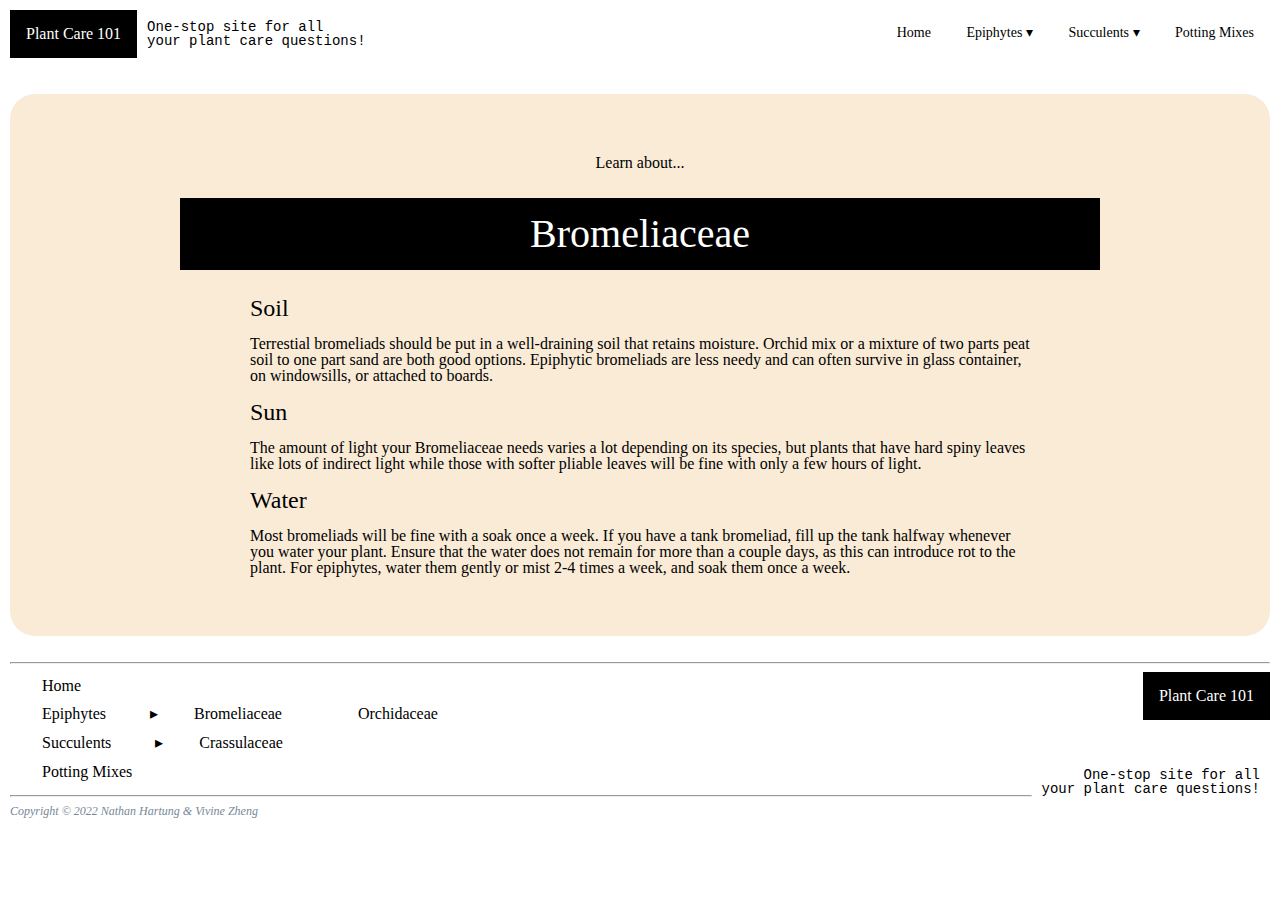
<file: bromeliaceae.html>
<!DOCTYPE html>
<html lang="en">

<head>
    <meta charset="utf-8">
    <meta http-equiv="X-UA-Compatible" content="IE=edge">
    <meta name="viewport" content="width=device-width, initial-scale=1">

    <meta name="author" content="Nathan Hartung, Vivine Zheng">
    <meta name="description" content="One-stop site for all your plant care questions!">
    <meta name="keywords" content="epiphytes, succulents, plant care, epiphyte care, succulent care, houseplant care">

    <title>Plant Care 101</title>

    <link rel="stylesheet" href="styles/main.css">
</head>

<body>
    <div class="container">
        <header>
            <nav class="navbar">
                <div class="title-container">
                    <h1><a href="index.html">Plant Care 101</a></h1>
                </div>
                <div class="subtitle-container">
                    <h3>One-stop site for all <br />your plant care questions!</h3>
                </div>
                <nav class="navbar-right">
                    <div class="dropdown">
                        <span class="dropbtn">
                            <span><a href="index.html">Home</a></span>
                            <i class="fa fa-caret-down"></i>
                        </span>
                    </div>
                    <div class="dropdown">
                        <div class="dropbtn">
                            <span><a href="epiphytes.html">Epiphytes</a> ▾</span>
                            <i class="fa fa-caret-down"></i>
                        </div>
                        <div class="dropdown-content">
                            <a href="bromeliaceae.html">Bromeliaceae</a>
                            <a href="orchidaceae.html">Orchidaceae</a>
                        </div>
                    </div>
                    <div class="dropdown">
                        <span class="dropbtn">
                            <span><a href="succulents.html">Succulents</a> ▾</span>
                            <i class="fa fa-caret-down"></i>
                        </span>
                        <div class="dropdown-content">
                            <a href="crassulaceae.html">Crassulaceae</a>
                        </div>
                    </div>
                    <div class="dropdown">
                        <span class="dropbtn">
                            <span><a href="other.html">Potting Mixes</a></span>
                            <i class="fa fa-caret-down"></i>
                        </span>
                    </div>
                </nav>
            </nav>
        </header>
    </div>

    <section>
        <div class="col-4" style="width: 100%;">
            <div class="container" style="background-color: antiquewhite; border-radius: 25px;">
                <div class="container" style="padding: 60px 150px;">
                    <div class="container" style="margin: 0px; padding: 0px 80px; text-align: center;">
                        <p>Learn about...</p>
                        <br>
                    </div>
                    <div class="container" style="background-color: black; color: white; text-align: center;">
                        <h2 style="font-size: 40px;">Bromeliaceae</h2>
                    </div>
                    <div class="container" style="margin: 0px; padding: 0px 80px;">
                        <br>
                        <p>
                        <h3 style="font-size: 24px;">Soil</h3>
                        <br>
                        Terrestial bromeliads should be put in a well-draining soil that retains moisture. Orchid mix or
                        a mixture of two parts peat soil to one part sand are both good options. Epiphytic bromeliads
                        are less needy and can often survive in glass container, on windowsills, or attached to boards.
                        <br>
                        <br>
                        <h3 style="font-size: 24px;">Sun</h3>
                        <br>
                        The amount of light your Bromeliaceae needs varies a lot depending on its species, but plants
                        that have hard spiny leaves like lots of indirect light while those with softer pliable leaves
                        will be fine with only a few hours of light.
                        <br>
                        <br>
                        <h3 style="font-size: 24px;">Water</h3>
                        <br>
                        Most bromeliads will be fine with a soak once a week. If you have a tank bromeliad, fill up the
                        tank halfway whenever you water your plant. Ensure that the water does not remain for more than
                        a couple days, as this can introduce rot to the plant. For epiphytes, water them gently or mist
                        2-4 times a week, and soak them once a week.
                        </p>
                    </div>
                </div>
            </div>
        </div>
    </section>

    <section>
        <div class="container">
            <footer class="footer-container">
                <hr />
                <div class="footer-nav">
                    <div class="title-container" style="display: block; float: right;">
                        <h1><a href="index.html">Plant Care 101</a></h1>
                    </div>
                    <h4 class="category"><i><a href="index.html">Home</a></i></h4>
                    <br>
                    <h4 class="category"><i><a href="epiphytes.html">Epiphytes</a></i></h4> ▸
                    <h4 class="subcategory"><a href="bromeliaceae.html">Bromeliaceae</a></h4>
                    <h4 class="subcategory"><a href="orchidaceae.html">Orchidaceae</a></h4>
                    <br>
                    <h4 class="category"><i><a href="succulents.html">Succulents</a></i></h4> ▸
                    <h4 class="subcategory"><a href="crassulaceae.html">Crassulaceae</a></h4>
                    <br>
                    <div class="subtitle-container" style="text-align: right; display: block; float: right;">
                        <h3>One-stop site for all <br />your plant care questions!</h3>
                    </div>
                    <h4 class="category"><i><a href="other.html">Potting Mixes</a></i></h4>
                    <br>
                </div>
                <hr />
                <small>Copyright &copy; 2022 Nathan Hartung & Vivine Zheng</small>
            </footer>
        </div>
    </section>

</body>

</html>
</file>
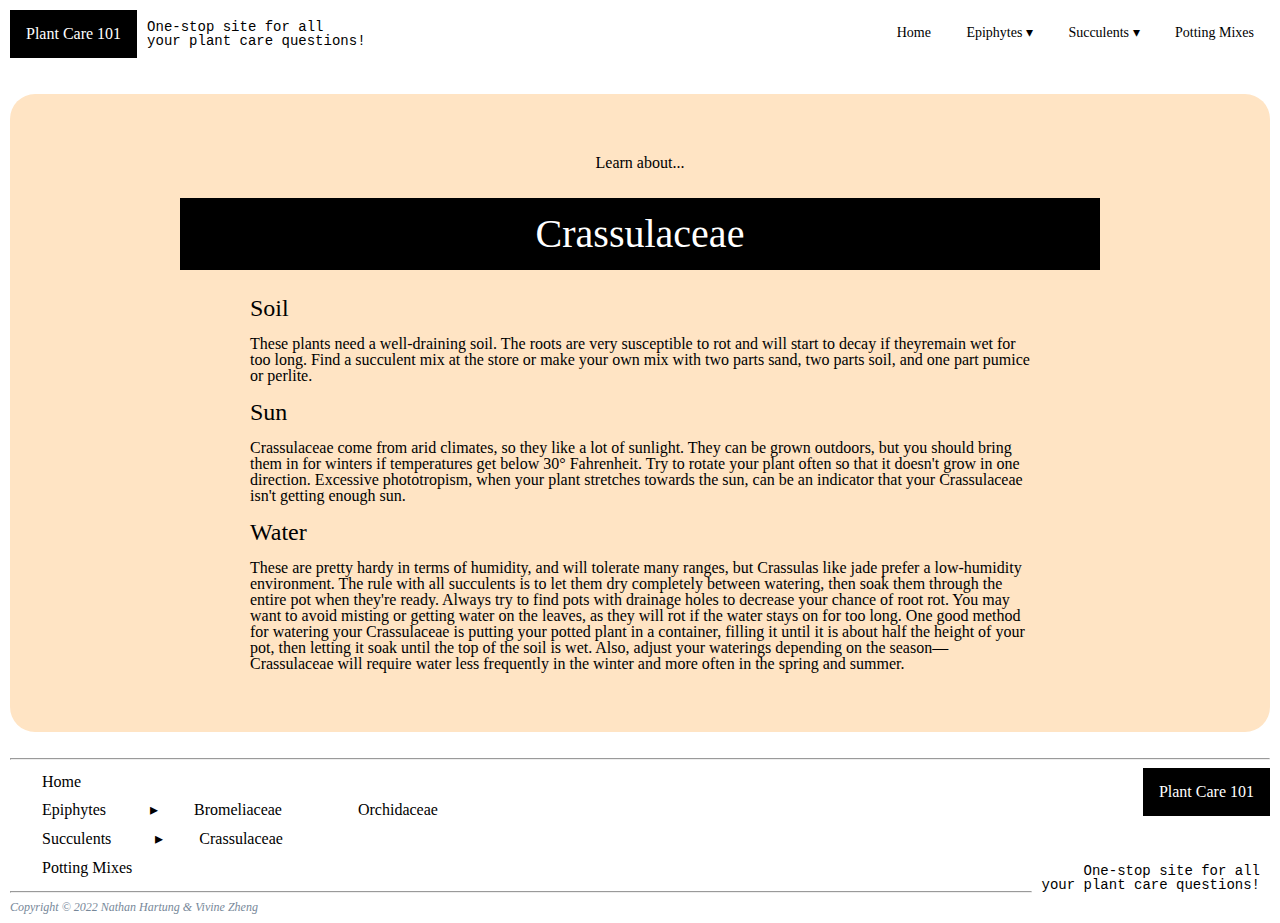
<file: crassulaceae.html>
<!DOCTYPE html>
<html lang="en">

<head>
    <meta charset="utf-8">
    <meta http-equiv="X-UA-Compatible" content="IE=edge">
    <meta name="viewport" content="width=device-width, initial-scale=1">

    <meta name="author" content="Nathan Hartung, Vivine Zheng">
    <meta name="description" content="One-stop site for all your plant care questions!">
    <meta name="keywords" content="epiphytes, succulents, plant care, epiphyte care, succulent care, houseplant care">

    <title>Plant Care 101</title>

    <link rel="stylesheet" href="styles/main.css">
</head>

<body>
    <div class="container">
        <header>
            <nav class="navbar">
                <div class="title-container">
                    <h1><a href="index.html">Plant Care 101</a></h1>
                </div>
                <div class="subtitle-container">
                    <h3>One-stop site for all <br />your plant care questions!</h3>
                </div>
                <nav class="navbar-right">
                    <div class="dropdown">
                        <span class="dropbtn">
                            <span><a href="index.html">Home</a></span>
                            <i class="fa fa-caret-down"></i>
                        </span>
                    </div>
                    <div class="dropdown">
                        <div class="dropbtn">
                            <span><a href="epiphytes.html">Epiphytes</a> ▾</span>
                            <i class="fa fa-caret-down"></i>
                        </div>
                        <div class="dropdown-content">
                            <a href="bromeliaceae.html">Bromeliaceae</a>
                            <a href="orchidaceae.html">Orchidaceae</a>
                        </div>
                    </div>
                    <div class="dropdown">
                        <span class="dropbtn">
                            <span><a href="succulents.html">Succulents</a> ▾</span>
                            <i class="fa fa-caret-down"></i>
                        </span>
                        <div class="dropdown-content">
                            <a href="crassulaceae.html">Crassulaceae</a>
                        </div>
                    </div>
                    <div class="dropdown">
                        <span class="dropbtn">
                            <span><a href="other.html">Potting Mixes</a></span>
                            <i class="fa fa-caret-down"></i>
                        </span>
                    </div>
                </nav>
            </nav>
        </header>
    </div>

    <section>
        <div class="col-4" style="width: 100%;">
            <div class="container" style="background-color: bisque; border-radius: 25px;">
                <div class="container" style="padding: 60px 150px;">
                    <div class="container" style="margin: 0px; padding: 0px 80px; text-align: center;">
                        <p>Learn about...</p>
                        <br>
                    </div>
                    <div class="container" style="background-color: black; color: white; text-align: center;">
                        <h2 style="font-size: 40px;">Crassulaceae</h2>
                    </div>
                    <div class="container" style="margin: 0px; padding: 0px 80px;">
                        <br>
                        <p>
                        <h3 style="font-size: 24px;">Soil</h3>
                        <br>
                        These plants need a well-draining soil. The roots are very susceptible to rot and will start to
                        decay if theyremain wet for too long. Find a succulent mix at the store or make your own mix
                        with two parts sand, two parts soil, and one part pumice or perlite.
                        <br>
                        <br>
                        <h3 style="font-size: 24px;">Sun</h3>
                        <br>
                        Crassulaceae come from arid climates, so they like a lot of sunlight. They can be grown
                        outdoors, but you should bring them in for winters if temperatures get below 30&deg; Fahrenheit.
                        Try to rotate your plant often so that it doesn't grow in one direction. Excessive phototropism,
                        when your plant stretches towards the sun, can be an indicator that your Crassulaceae isn't
                        getting enough sun.
                        <br>
                        <br>
                        <h3 style="font-size: 24px;">Water</h3>
                        <br>    
                        These are pretty hardy in terms of humidity, and will tolerate many ranges, but Crassulas like
                        jade prefer a low-humidity environment. The rule with all succulents is to let them dry
                        completely between watering, then soak them through the entire pot when they're ready. Always
                        try to find pots with drainage holes to decrease your chance of root rot. You may want to avoid
                        misting or getting water on the leaves, as they will rot if the water stays on for
                        too long. One good method for watering your Crassulaceae is putting your potted plant in a
                        container, filling it until it is about half the height of your pot, then letting it soak until
                        the top of the soil is wet. Also, adjust your waterings depending on the
                        season&mdash;Crassulaceae will require water less frequently in the winter and more often
                        in the spring and summer.
                        </p>
                    </div>
                </div>
            </div>
        </div>
    </section>

    <section>
        <div class="container">
            <footer class="footer-container">
                <hr />
                <div class="footer-nav">
                    <div class="title-container" style="display: block; float: right;">
                        <h1><a href="index.html">Plant Care 101</a></h1>
                    </div>
                    <h4 class="category"><i><a href="index.html">Home</a></i></h4>
                    <br>
                    <h4 class="category"><i><a href="epiphytes.html">Epiphytes</a></i></h4> ▸
                    <h4 class="subcategory"><a href="bromeliaceae.html">Bromeliaceae</a></h4>
                    <h4 class="subcategory"><a href="orchidaceae.html">Orchidaceae</a></h4>
                    <br>
                    <h4 class="category"><i><a href="succulents.html">Succulents</a></i></h4> ▸
                    <h4 class="subcategory"><a href="crassulaceae.html">Crassulaceae</a></h4>
                    <br>
                    <div class="subtitle-container" style="text-align: right; display: block; float: right;">
                        <h3>One-stop site for all <br />your plant care questions!</h3>
                    </div>
                    <h4 class="category"><i><a href="other.html">Potting Mixes</a></i></h4>
                    <br>
                </div>
                <hr />
                <small>Copyright &copy; 2022 Nathan Hartung & Vivine Zheng</small>
            </footer>
        </div>
    </section>

</body>

</html>
</file>
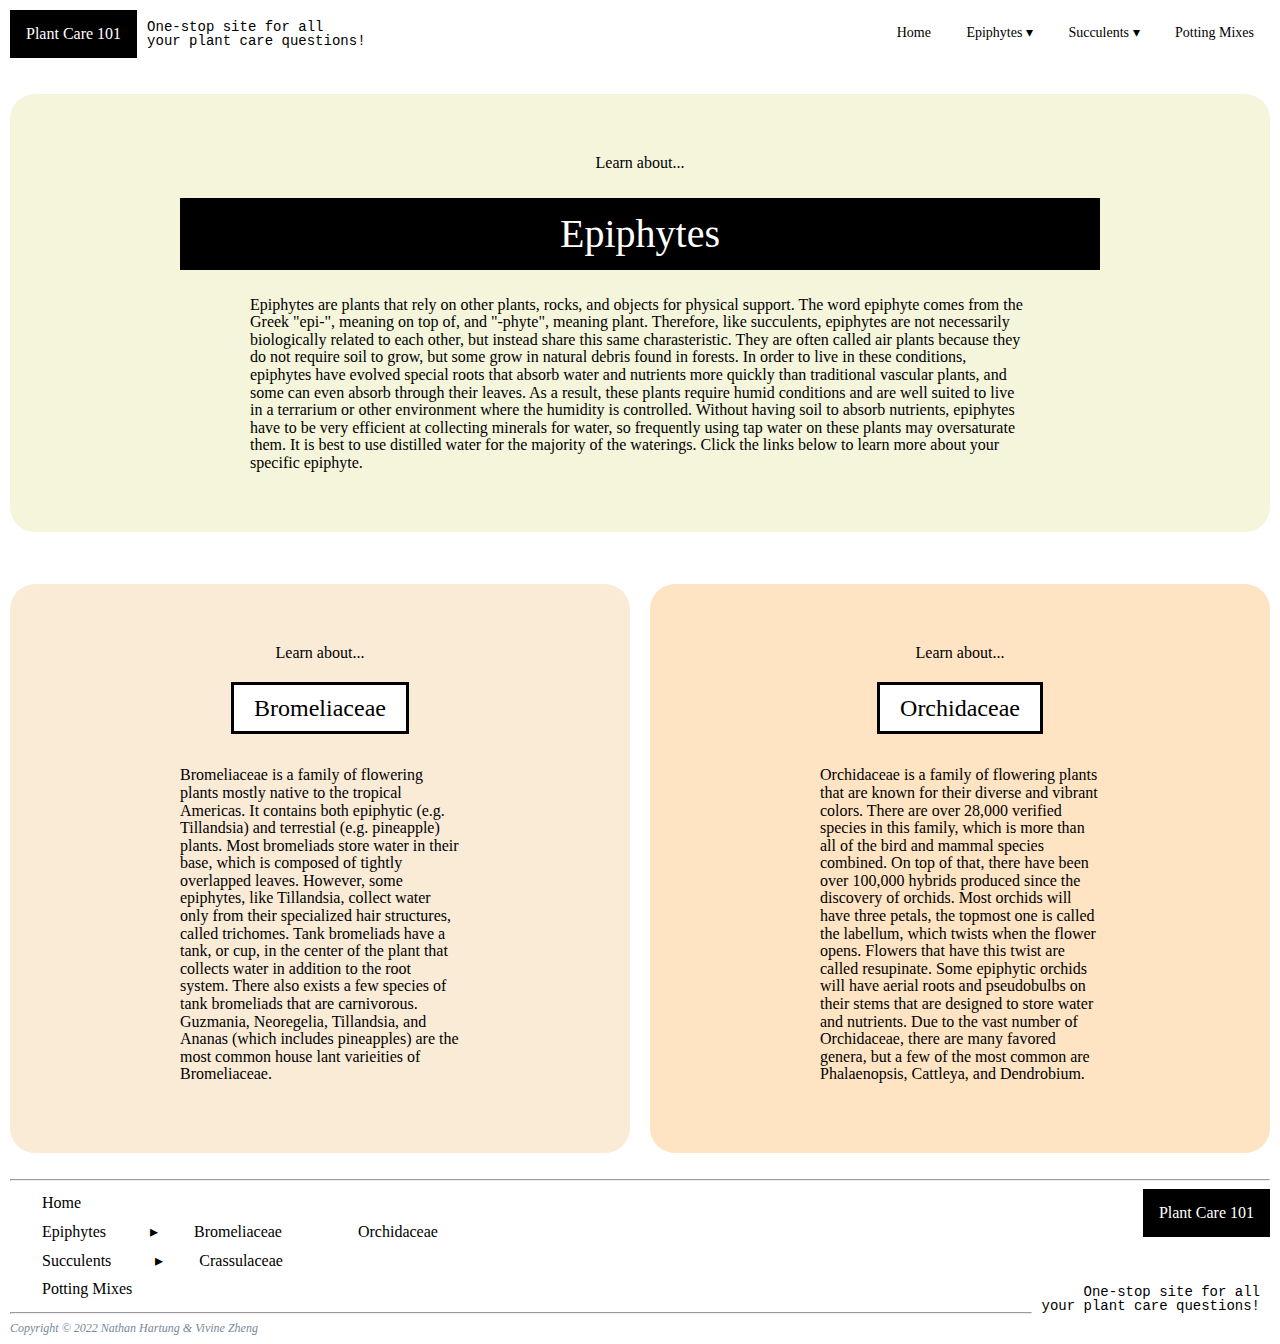
<file: epiphytes.html>
<!DOCTYPE html>
<html lang="en">

<head>
    <meta charset="utf-8">
    <meta http-equiv="X-UA-Compatible" content="IE=edge">
    <meta name="viewport" content="width=device-width, initial-scale=1">

    <meta name="author" content="Nathan Hartung, Vivine Zheng">
    <meta name="description" content="One-stop site for all your plant care questions!">
    <meta name="keywords" content="epiphytes, succulents, plant care, epiphyte care, succulent care, houseplant care">

    <title>Plant Care 101</title>

    <link rel="stylesheet" href="styles/main.css">
</head>

<body>
    <div class="container">
        <header>
            <nav class="navbar">
                <div class="title-container">
                    <h1><a href="index.html">Plant Care 101</a></h1>
                </div>
                <div class="subtitle-container">
                    <h3>One-stop site for all <br />your plant care questions!</h3>
                </div>
                <nav class="navbar-right">
                    <div class="dropdown">
                        <span class="dropbtn">
                            <span><a href="index.html">Home</a></span>
                            <i class="fa fa-caret-down"></i>
                        </span>
                    </div>
                    <div class="dropdown">
                        <div class="dropbtn">
                            <span><a href="epiphytes.html">Epiphytes</a> ▾</span>
                            <i class="fa fa-caret-down"></i>
                        </div>
                        <div class="dropdown-content">
                            <a href="bromeliaceae.html">Bromeliaceae</a>
                            <a href="orchidaceae.html">Orchidaceae</a>
                        </div>
                    </div>
                    <div class="dropdown">
                        <span class="dropbtn">
                            <span><a href="succulents.html">Succulents</a> ▾</span>
                            <i class="fa fa-caret-down"></i>
                        </span>
                        <div class="dropdown-content">
                            <a href="crassulaceae.html">Crassulaceae</a>
                        </div>
                    </div>
                    <div class="dropdown">
                        <span class="dropbtn">
                            <span><a href="other.html">Potting Mixes</a></span>
                            <i class="fa fa-caret-down"></i>
                        </span>
                    </div>
                </nav>
            </nav>
        </header>
    </div>

    <section>
        <div class="col-4" style="width: 100%;">
            <div class="container" style="background-color: beige; border-radius: 25px;">
                <div class="container" style="padding: 60px 150px;">
                    <div class="container" style="margin: 0px; padding: 0px 80px; text-align: center;">
                        <p>Learn about...</p>
                        <br>
                    </div>
                    <div class="container" style="background-color: black; color: white; text-align: center;">
                        <h2 style="font-size: 40px;">Epiphytes</h2>
                    </div>
                    <div class="container" style="margin: 0px; padding: 0px 80px;">
                        <br>
                        <p>
                            Epiphytes are plants that rely on other plants, rocks, and objects for physical support. The
                            word epiphyte comes from the Greek "epi-", meaning on top of, and "-phyte", meaning plant.
                            Therefore, like succulents, epiphytes are not necessarily biologically related to each
                            other, but instead share this same charasteristic. They are often called air plants because
                            they do not require soil to grow, but some grow in natural debris found in forests. In order
                            to live in these conditions, epiphytes have evolved special roots that absorb water and
                            nutrients more quickly than traditional vascular plants, and some can even absorb through
                            their leaves. As a result, these plants require humid conditions and are well suited to live
                            in a terrarium or other environment where the humidity is controlled. Without having soil to
                            absorb nutrients, epiphytes have to be very efficient at collecting minerals for water, so
                            frequently using tap water on these plants may oversaturate them. It is best to use
                            distilled water for the majority of the waterings. Click the links below to learn more
                            about your specific epiphyte.
                        </p>
                    </div>
                </div>
            </div>
        </div>
    </section>

    <section>
        <div class="col-6">
            <div class="container" style="background-color: antiquewhite; border-radius: 25px; min-height: 550px;">
                <div class="container" style="padding: 60px 150px;">
                    <div class="container" style="margin: 0px; padding: 0px 80px; text-align: center;">
                        <p>Learn about...</p>
                        <br>
                    </div>
                    <h4 style="font-size: 24px; margin-top: 10px; margin-bottom: 20px; text-align: center;"><a
                            href="bromeliaceae.html">Bromeliaceae</a></h4>
                    <div class="container">
                        <br>
                        <p>
                            Bromeliaceae is a family of flowering plants mostly native to the tropical Americas. It
                            contains both epiphytic (e.g. Tillandsia) and terrestial (e.g. pineapple) plants. Most
                            bromeliads store water in their base, which is composed of tightly overlapped leaves.
                            However, some epiphytes, like Tillandsia, collect water only from their specialized
                            hair structures, called trichomes. Tank bromeliads have a tank, or cup, in the center
                            of the plant that collects water in addition to the root system. There also exists a
                            few species of tank bromeliads that are carnivorous. Guzmania, Neoregelia, Tillandsia,
                            and Ananas (which includes pineapples) are the most common house lant varieities of
                            Bromeliaceae.
                        </p>
                    </div>
                </div>
            </div>
        </div>
        <div class="col-6"">
            <div class="container" style="background-color: bisque; border-radius: 25px; min-height: 550px;">
                <div class="container" style="padding: 60px 150px;">
                    <div class="container" style="margin: 0px; padding: 0px 80px; text-align: center;">
                        <p>Learn about...</p>
                        <br>
                    </div>
                    <h4 style="font-size: 24px; margin-top: 10px; margin-bottom: 20px; text-align: center;"><a
                            href="orchidaceae.html">Orchidaceae</a></h4>
                    <div class="container">
                        <br>
                        <p>
                            Orchidaceae is a family of flowering plants that are known for their diverse and vibrant
                            colors. There are over 28,000 verified species in this family, which is more than all of
                            the bird and mammal species combined. On top of that, there have been over 100,000
                            hybrids produced since the discovery of orchids. Most orchids will have three petals,
                            the topmost one is called the labellum, which twists when the flower opens. Flowers
                            that have this twist are called resupinate. Some epiphytic orchids will have aerial
                            roots and pseudobulbs on their stems that are designed to store water and nutrients. Due
                            to the vast number of Orchidaceae, there are many favored genera, but a few of the most
                            common are Phalaenopsis, Cattleya, and Dendrobium.
                        </p>
                    </div>
                </div>
            </div>
        </div>
    </section>

    <section>
        <div class="container">
            <footer class="footer-container">
                <hr />
                <div class="footer-nav">
                    <div class="title-container" style="display: block; float: right;">
                        <h1><a href="index.html">Plant Care 101</a></h1>
                    </div>
                    <h4 class="category"><i><a href="index.html">Home</a></i></h4>
                    <br>
                    <h4 class="category"><i><a href="epiphytes.html">Epiphytes</a></i></h4> ▸
                    <h4 class="subcategory"><a href="bromeliaceae.html">Bromeliaceae</a></h4>
                    <h4 class="subcategory"><a href="orchidaceae.html">Orchidaceae</a></h4>
                    <br>
                    <h4 class="category"><i><a href="succulents.html">Succulents</a></i></h4> ▸
                    <h4 class="subcategory"><a href="crassulaceae.html">Crassulaceae</a></h4>
                    <br>
                    <div class="subtitle-container" style="text-align: right; display: block; float: right;">
                        <h3>One-stop site for all <br />your plant care questions!</h3>
                    </div>
                    <h4 class="category"><i><a href="other.html">Potting Mixes</a></i></h4>
                    <br>
                </div>
                <hr />
                <small>Copyright &copy; 2022 Nathan Hartung & Vivine Zheng</small>
            </footer>
        </div>
    </section>

</body>

</html>
</file>
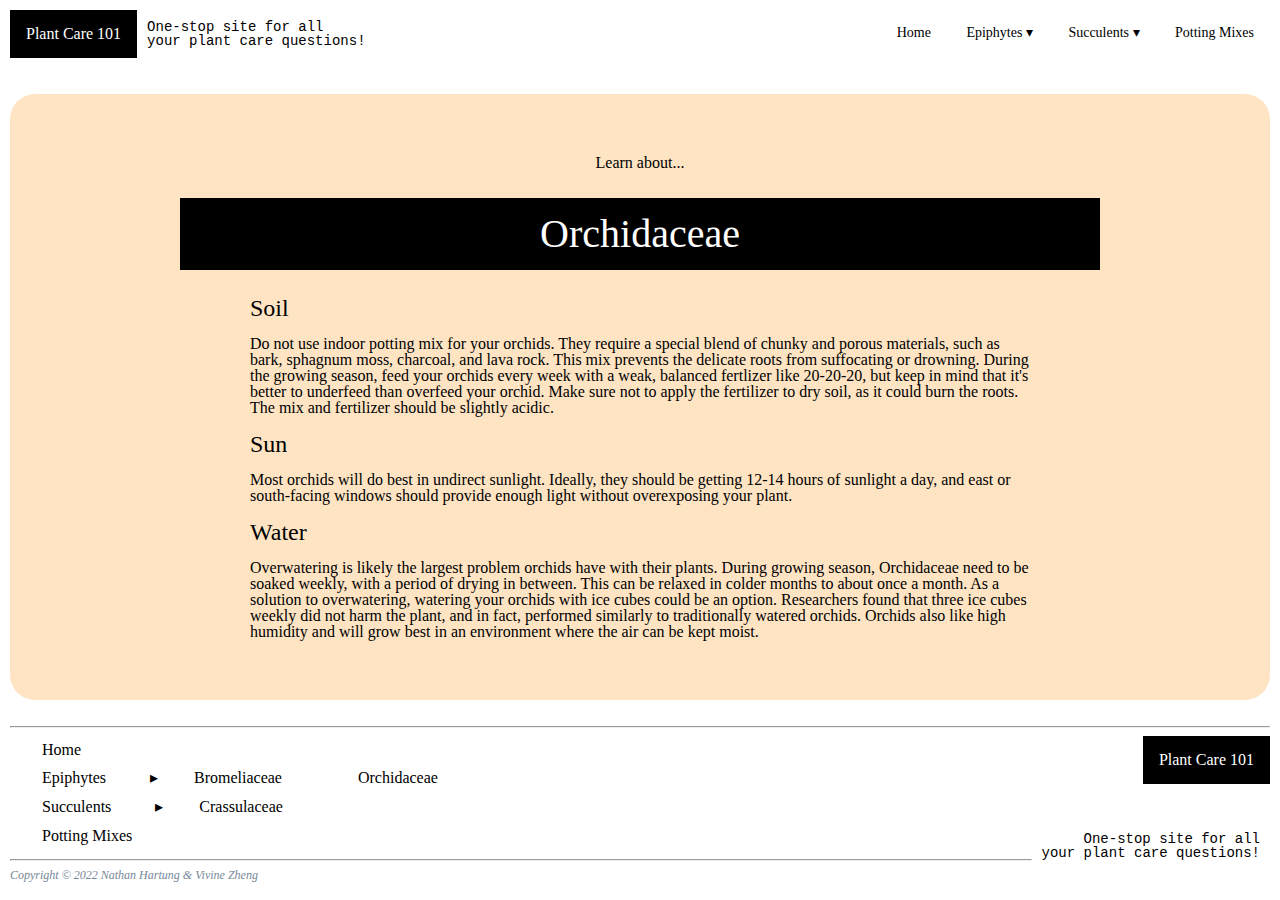
<file: orchidaceae.html>
<!DOCTYPE html>
<html lang="en">

<head>
    <meta charset="utf-8">
    <meta http-equiv="X-UA-Compatible" content="IE=edge">
    <meta name="viewport" content="width=device-width, initial-scale=1">

    <meta name="author" content="Nathan Hartung, Vivine Zheng">
    <meta name="description" content="One-stop site for all your plant care questions!">
    <meta name="keywords" content="epiphytes, succulents, plant care, epiphyte care, succulent care, houseplant care">

    <title>Plant Care 101</title>

    <link rel="stylesheet" href="styles/main.css">
</head>

<body>
    <div class="container">
        <header>
            <nav class="navbar">
                <div class="title-container">
                    <h1><a href="index.html">Plant Care 101</a></h1>
                </div>
                <div class="subtitle-container">
                    <h3>One-stop site for all <br />your plant care questions!</h3>
                </div>
                <nav class="navbar-right">
                    <div class="dropdown">
                        <span class="dropbtn">
                            <span><a href="index.html">Home</a></span>
                            <i class="fa fa-caret-down"></i>
                        </span>
                    </div>
                    <div class="dropdown">
                        <div class="dropbtn">
                            <span><a href="epiphytes.html">Epiphytes</a> ▾</span>
                            <i class="fa fa-caret-down"></i>
                        </div>
                        <div class="dropdown-content">
                            <a href="bromeliaceae.html">Bromeliaceae</a>
                            <a href="orchidaceae.html">Orchidaceae</a>
                        </div>
                    </div>
                    <div class="dropdown">
                        <span class="dropbtn">
                            <span><a href="succulents.html">Succulents</a> ▾</span>
                            <i class="fa fa-caret-down"></i>
                        </span>
                        <div class="dropdown-content">
                            <a href="crassulaceae.html">Crassulaceae</a>
                        </div>
                    </div>
                    <div class="dropdown">
                        <span class="dropbtn">
                            <span><a href="other.html">Potting Mixes</a></span>
                            <i class="fa fa-caret-down"></i>
                        </span>
                    </div>
                </nav>
            </nav>
        </header>
    </div>

    <section>
        <div class="col-4" style="width: 100%;">
            <div class="container" style="background-color: bisque; border-radius: 25px;">
                <div class="container" style="padding: 60px 150px;">
                    <div class="container" style="margin: 0px; padding: 0px 80px; text-align: center;">
                        <p>Learn about...</p>
                        <br>
                    </div>
                    <div class="container" style="background-color: black; color: white; text-align: center;">
                        <h2 style="font-size: 40px;">Orchidaceae</h2>
                    </div>
                    <div class="container" style="margin: 0px; padding: 0px 80px;">
                        <br>
                        <p>
                        <h3 style="font-size: 24px;">Soil</h3>
                        <br>
                        Do not use indoor potting mix for your orchids. They require a special blend of chunky and
                        porous materials, such as bark, sphagnum moss, charcoal, and lava rock. This mix prevents the
                        delicate roots from suffocating or drowning. During the growing season, feed your orchids every
                        week with a weak, balanced fertlizer like 20-20-20, but keep in mind that it's better to
                        underfeed than overfeed your orchid. Make sure not to apply the fertilizer to dry soil, as
                        it could burn the roots. The mix and fertilizer should be slightly acidic.
                        <br>
                        <br>
                        <h3 style="font-size: 24px;">Sun</h3>
                        <br>
                        Most orchids will do best in undirect sunlight. Ideally, they should be getting 12-14 hours of
                        sunlight a day, and east or south-facing windows should provide enough light without
                        overexposing your plant.
                        <br>
                        <br>
                        <h3 style="font-size: 24px;">Water</h3>
                        <br>
                        Overwatering is likely the largest problem orchids have with their plants. During growing
                        season, Orchidaceae need to be soaked weekly, with a period of drying in between. This can be
                        relaxed in colder months to about once a month. As a solution to overwatering, watering your
                        orchids with ice cubes could be an option. Researchers found that three ice cubes weekly did not
                        harm the plant, and in fact, performed similarly to traditionally watered orchids. Orchids
                        also like high humidity and will grow best in an environment where the air can be kept moist.
                        </p>
                    </div>
                </div>
            </div>
        </div>
    </section>

    <section>
        <div class="container">
            <footer class="footer-container">
                <hr />
                <div class="footer-nav">
                    <div class="title-container" style="display: block; float: right;">
                        <h1><a href="index.html">Plant Care 101</a></h1>
                    </div>
                    <h4 class="category"><i><a href="index.html">Home</a></i></h4>
                    <br>
                    <h4 class="category"><i><a href="epiphytes.html">Epiphytes</a></i></h4> ▸
                    <h4 class="subcategory"><a href="bromeliaceae.html">Bromeliaceae</a></h4>
                    <h4 class="subcategory"><a href="orchidaceae.html">Orchidaceae</a></h4>
                    <br>
                    <h4 class="category"><i><a href="succulents.html">Succulents</a></i></h4> ▸
                    <h4 class="subcategory"><a href="crassulaceae.html">Crassulaceae</a></h4>
                    <br>
                    <div class="subtitle-container" style="text-align: right; display: block; float: right;">
                        <h3>One-stop site for all <br />your plant care questions!</h3>
                    </div>
                    <h4 class="category"><i><a href="other.html">Potting Mixes</a></i></h4>
                    <br>
                </div>
                <hr />
                <small>Copyright &copy; 2022 Nathan Hartung & Vivine Zheng</small>
            </footer>
        </div>
    </section>

</body>

</html>
</file>
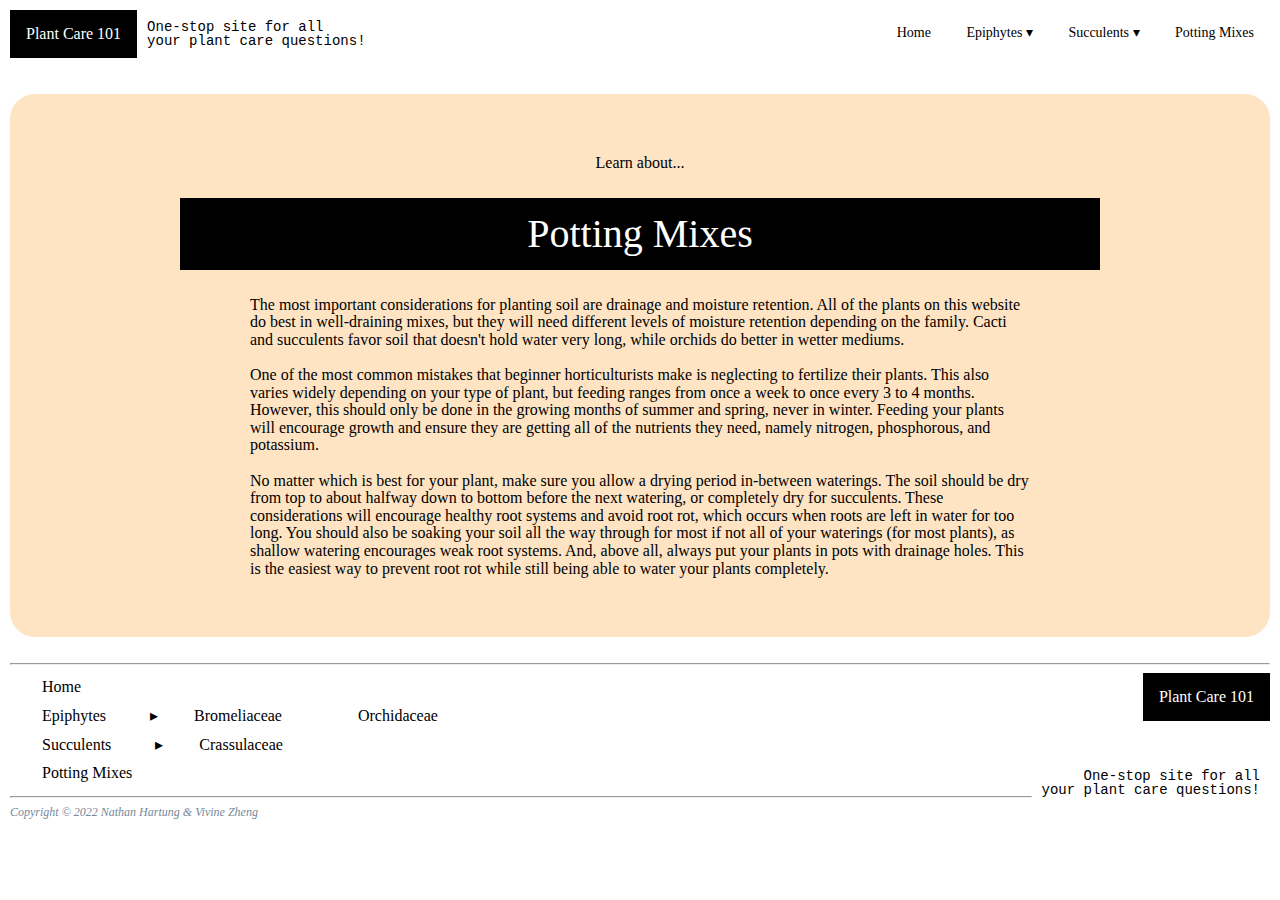
<file: other.html>
<!DOCTYPE html>
<html lang="en">

<head>
    <meta charset="utf-8">
    <meta http-equiv="X-UA-Compatible" content="IE=edge">
    <meta name="viewport" content="width=device-width, initial-scale=1">

    <meta name="author" content="Nathan Hartung, Vivine Zheng">
    <meta name="description" content="One-stop site for all your plant care questions!">
    <meta name="keywords" content="epiphytes, succulents, plant care, epiphyte care, succulent care, houseplant care">

    <title>Plant Care 101</title>

    <link rel="stylesheet" href="styles/main.css">
</head>

<body>
    <div class="container">
        <header>
            <nav class="navbar">
                <div class="title-container">
                    <h1><a href="index.html">Plant Care 101</a></h1>
                </div>
                <div class="subtitle-container">
                    <h3>One-stop site for all <br />your plant care questions!</h3>
                </div>
                <nav class="navbar-right">
                    <div class="dropdown">
                        <span class="dropbtn">
                            <span><a href="index.html">Home</a></span>
                            <i class="fa fa-caret-down"></i>
                        </span>
                    </div>
                    <div class="dropdown">
                        <div class="dropbtn">
                            <span><a href="epiphytes.html">Epiphytes</a> ▾</span>
                            <i class="fa fa-caret-down"></i>
                        </div>
                        <div class="dropdown-content">
                            <a href="bromeliaceae.html">Bromeliaceae</a>
                            <a href="orchidaceae.html">Orchidaceae</a>
                        </div>
                    </div>
                    <div class="dropdown">
                        <span class="dropbtn">
                            <span><a href="succulents.html">Succulents</a> ▾</span>
                            <i class="fa fa-caret-down"></i>
                        </span>
                        <div class="dropdown-content">
                            <a href="crassulaceae.html">Crassulaceae</a>
                        </div>
                    </div>
                    <div class="dropdown">
                        <span class="dropbtn">
                            <span><a href="other.html">Potting Mixes</a></span>
                            <i class="fa fa-caret-down"></i>
                        </span>
                    </div>
                </nav>
            </nav>
        </header>
    </div>

    <section>
        <div class="col-4" style="width: 100%;">
            <div class="container" style="background-color: bisque; border-radius: 25px;">
                <div class="container" style="padding: 60px 150px;">
                    <div class="container" style="margin: 0px; padding: 0px 80px; text-align: center;">
                        <p>Learn about...</p>
                        <br>
                    </div>
                    <div class="container" style="background-color: black; color: white; text-align: center;">
                        <h2 style="font-size: 40px;">Potting Mixes</h2>
                    </div>
                    <div class="container" style="margin: 0px; padding: 0px 80px;">
                        <br>
                        <p>
                            The most important considerations for planting soil are drainage and moisture retention. All
                            of the plants on this website do best in well-draining mixes, but they will need different 
                            levels of moisture retention depending on the family. Cacti and succulents favor soil that 
                            doesn't hold water very long, while orchids do better in wetter mediums. <br><br>
                            One of the most common mistakes that beginner horticulturists make is neglecting to
                            fertilize their plants. This also varies widely depending on your type of plant, but feeding 
                            ranges from once a week to once every 3 to 4 months. However, this should only be done in the 
                            growing months of summer and spring, never in  winter. Feeding your plants will encourage 
                            growth and ensure they are getting all of the nutrients they need, namely nitrogen, phosphorous, 
                            and potassium. <br><br>
                            No matter which is best for your plant, make sure you allow a drying period in-between
                            waterings. The soil should be dry from top to about halfway down to bottom before the next 
                            watering, or completely dry for succulents. These considerations will encourage healthy root 
                            systems and avoid root rot, which occurs when roots are left in water for too long. You should 
                            also be soaking your soil all the way through for most if not all of your waterings (for most plants), 
                            as shallow watering encourages weak root systems. And, above all, always put your plants in pots with
                            drainage holes. This is the easiest way to prevent root rot while still being able to water your
                            plants completely.
                        </p>
                    </div>
                </div>
            </div>
        </div>
    </section>

    <section>
        <div class="container">
            <footer class="footer-container">
                <hr />
                <div class="footer-nav">
                    <div class="title-container" style="display: block; float: right;">
                        <h1><a href="index.html">Plant Care 101</a></h1>
                    </div>
                    <h4 class="category"><i><a href="index.html">Home</a></i></h4>
                    <br>
                    <h4 class="category"><i><a href="epiphytes.html">Epiphytes</a></i></h4> ▸
                    <h4 class="subcategory"><a href="bromeliaceae.html">Bromeliaceae</a></h4>
                    <h4 class="subcategory"><a href="orchidaceae.html">Orchidaceae</a></h4>
                    <br>
                    <h4 class="category"><i><a href="succulents.html">Succulents</a></i></h4> ▸
                    <h4 class="subcategory"><a href="crassulaceae.html">Crassulaceae</a></h4>
                    <br>
                    <div class="subtitle-container" style="text-align: right; display: block; float: right;">
                        <h3>One-stop site for all <br />your plant care questions!</h3>
                    </div>
                    <h4 class="category"><i><a href="other.html">Potting Mixes</a></i></h4>
                    <br>
                </div>
                <hr />
                <small>Copyright &copy; 2022 Nathan Hartung & Vivine Zheng</small>
            </footer>
        </div>
    </section>

</body>

</html>
</file>
<file: styles/main.css>
/* http://meyerweb.com/eric/tools/css/reset/ 
   v2.0 | 20110126
   License: none (public domain)
*/

html, body, div, span, applet, object, iframe,
h1, h2, h3, h4, h5, h6, p, blockquote, pre,
a, abbr, acronym, address, big, cite, code,
del, dfn, em, img, ins, kbd, q, s, samp,
small, strike, strong, sub, sup, tt, var,
b, u, i, center,
dl, dt, dd, ol, ul, li,
fieldset, form, label, legend,
table, caption, tbody, tfoot, thead, tr, th, td,
article, aside, canvas, details, embed,
figure, figcaption, footer, header, hgroup,
menu, nav, output, ruby, section, summary,
time, mark, audio, video {
  margin: 0;
  padding: 0;
  border: 0;
  font-size: 100%;
  font: inherit;
  vertical-align: baseline;
}

/* HTML5 display-role reset for older browsers */
article, aside, details, figcaption, figure,
footer, header, hgroup, menu, nav, section {
  display: block;
}

body {
  line-height: 1;
}

ol, ul {
  list-style: none;
}

blockquote, q {
  quotes: none;
}

blockquote:before, blockquote:after,
q:before, q:after {
  content: '';
  content: none;
}

table {
  border-collapse: collapse;
  border-spacing: 0;
}

/* include padding and border in dimensions */
* {
  box-sizing: border-box;
}

/* for mobile phones: */
[class*="col-"] {
  width: 100%;
}
/* for mobile phones and tablets: */
@media only screen and (max-width: 768px) {
  [class*="col-"] {
    width: 100%;
  }
}

@media only screen and (min-width: 768px) {
  [class*="col-6"] {
    width: 50%;
  }
  [class*="col-4"] {
    width: 33.33%;
  }
}

p {
  line-height: 1.1;
}

h1 a {
  text-decoration: none;
  color: inherit;
}

h2, h4 {
  line-height: 1.8;
}

h4 a {
  text-decoration: none;
  outline-style: solid;
  background-color: white;
  color: black;
  padding: 10px 20px;
}

h4 a:hover {
  background-color: black;
  color: white;
}

body {
  font-family: Georgia, 'Times New Roman', Times, serif;
}

.container {
  margin: 10px;
}

.title-container {
  float: left;
  background-color: black;
  color: white;
  padding: 16px;
}

.subtitle-container {
  float: left;
  padding: 10px;
  font-family: 'Courier New', Courier, monospace;
  font-size: 14px;
}

/* navbar container */
.navbar {
  overflow: auto;
}

.navbar-right {
  float: right;
  font-family: 'Times New Roman', Times, serif;
  font-size: 14px;
}

.navbar-right a {
  text-decoration: none;
  color: inherit;
}

/* the dropdown container */
.dropdown {
  display: inline-block;
}

/* dropdown button */
.dropdown .dropbtn {
  display: inline-block;
  padding: 16px;
}

/* add a black background color to navbar links on hover */
.navbar a:hover, .dropdown:hover .dropbtn {
  background-color: black;
  color: white
}

/* dropdown content (hidden by default) */
.dropdown-content {
  display: none;
  position: absolute;
  background-color: #f9f9f9;
  min-width: 120px;
  box-shadow: 0px 8px 16px 0px rgba(0, 0, 0, 0.2);
  z-index: 1;
}

/* links inside the dropdown */
.dropdown-content a {
  float: none;
  padding: 12px 16px;
  display: block;
  text-align: left;
}

/* show the dropdown menu on hover */
.dropdown:hover .dropdown-content {
  display: block;
}

.col-12 {
  margin-top: 12px;
  padding: 12px 16px;
  background-image: url(https://images.unsplash.com/photo-1520302630591-fd1c66edc19d?ixlib=rb-1.2.1&ixid=MnwxMjA3fDB8MHxzZWFyY2h8MXx8c3VjY3VsZW50fGVufDB8fDB8fA%3D%3D&w=1000&q=80);
  background-size: cover;
  height: 525px;
}

.centered-container {
  border: black;
  text-align: center;
  background-color: white;
  overflow: auto;
  margin: 0;
  position: absolute;
  top: 50%;
  left: 50%;
  -ms-transform: translate(-50%, -50%);
  transform: translate(-50%, -50%);
}

.center {
  display: block;
  margin-left: auto;
  margin-right: auto;
  width: 80%;
  height: 25%;
  padding: 10px 0px;
}

.col-6 {
  margin: 16px 0px;
  float: left;
}

.col-4 {
  margin: 16px 0px;
  float: left;
}

.column a {
  width: 25%;
  padding: 5px 10px;
  text-decoration: none;
  color: black;
  background-color: white;
  outline: black;
  outline-style: solid;
}

.column a:hover {
  color: white;
  background-color: black;
}

.footer-container {
  padding-top: 20px;
}

.footer-nav-right {
  float: right;
}

.category, .subcategory {
  display: inline-block;
  padding-left: 12px;
  padding-right: 20px;
}

.category a, .subcategory a {
  outline-style: none;
  color: black;
}

.category a:hover, .subcategory a:hover {
  text-decoration: underline;
  background-color: white;
  font-style: italic;
  color: grey;
}

small {
  font-size: 12px;
  color: lightslategrey;
  font-style: italic;
  display: block;
}
</file>
